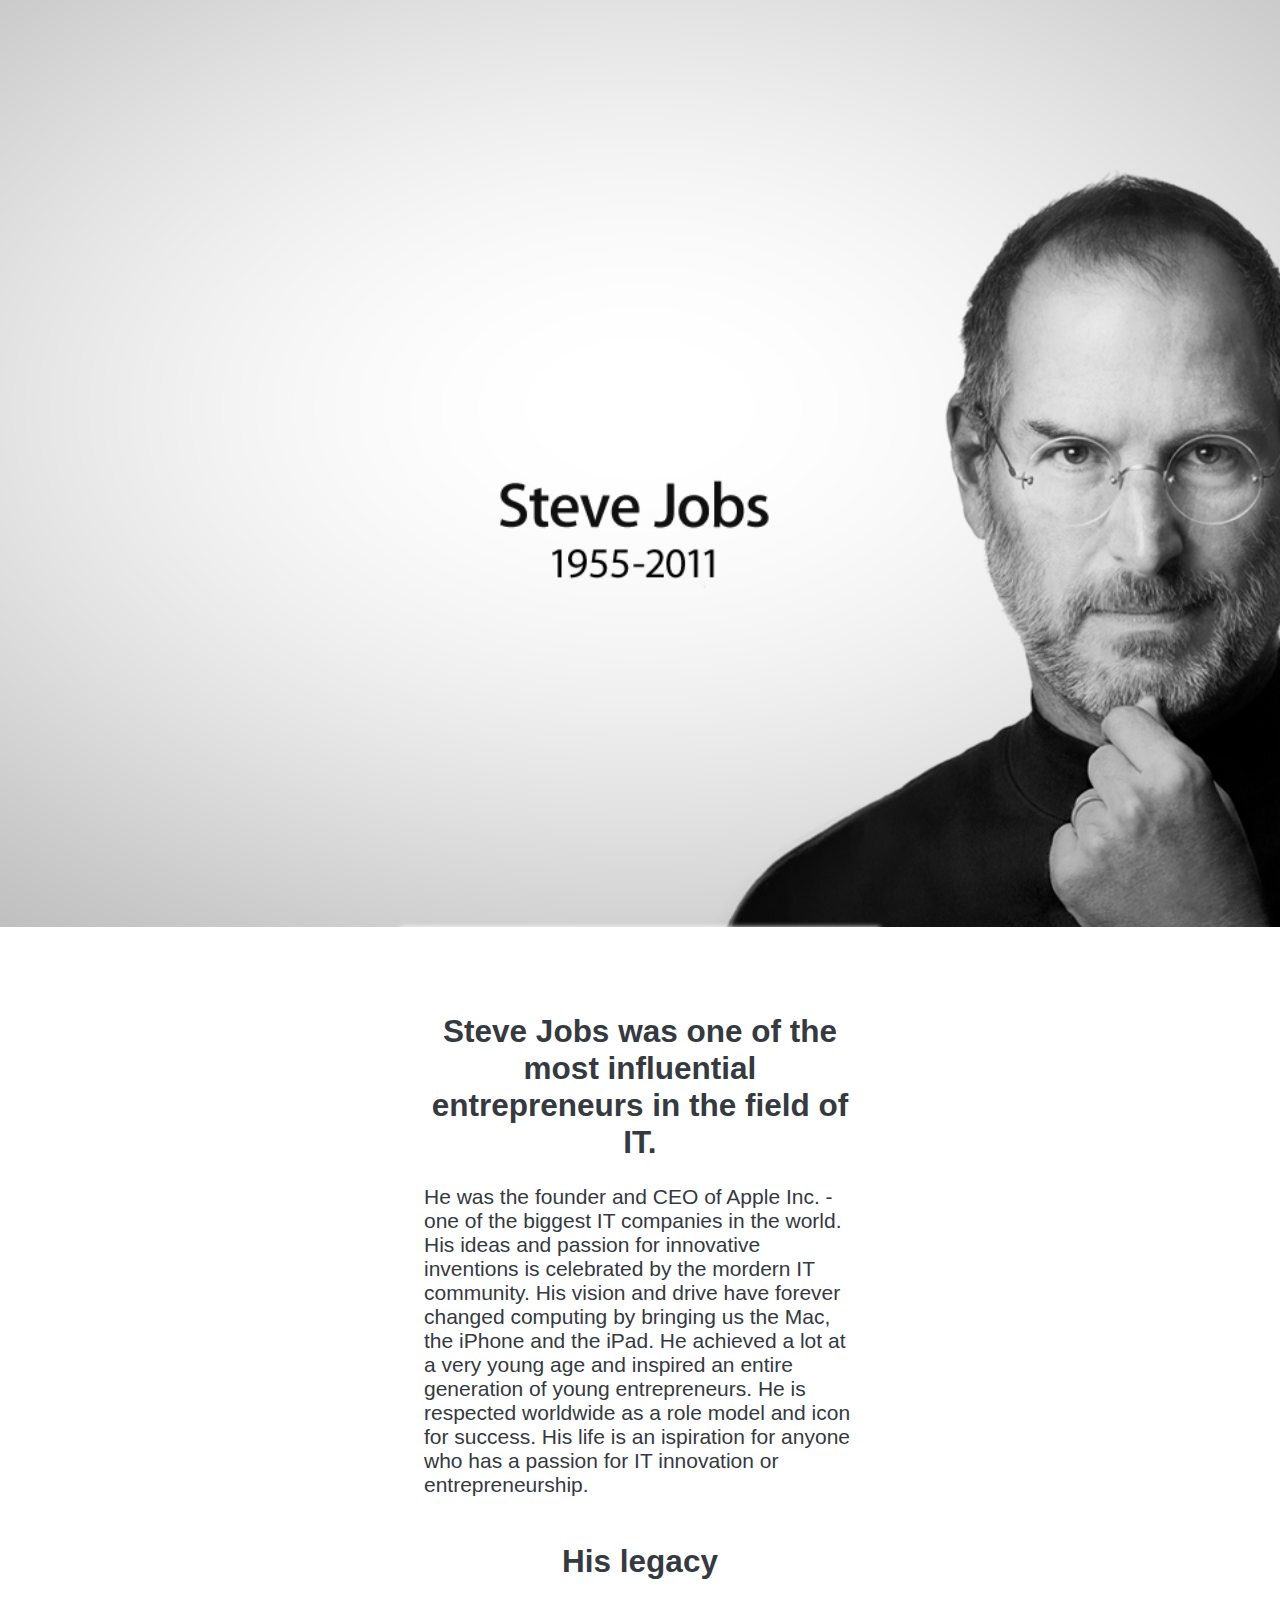
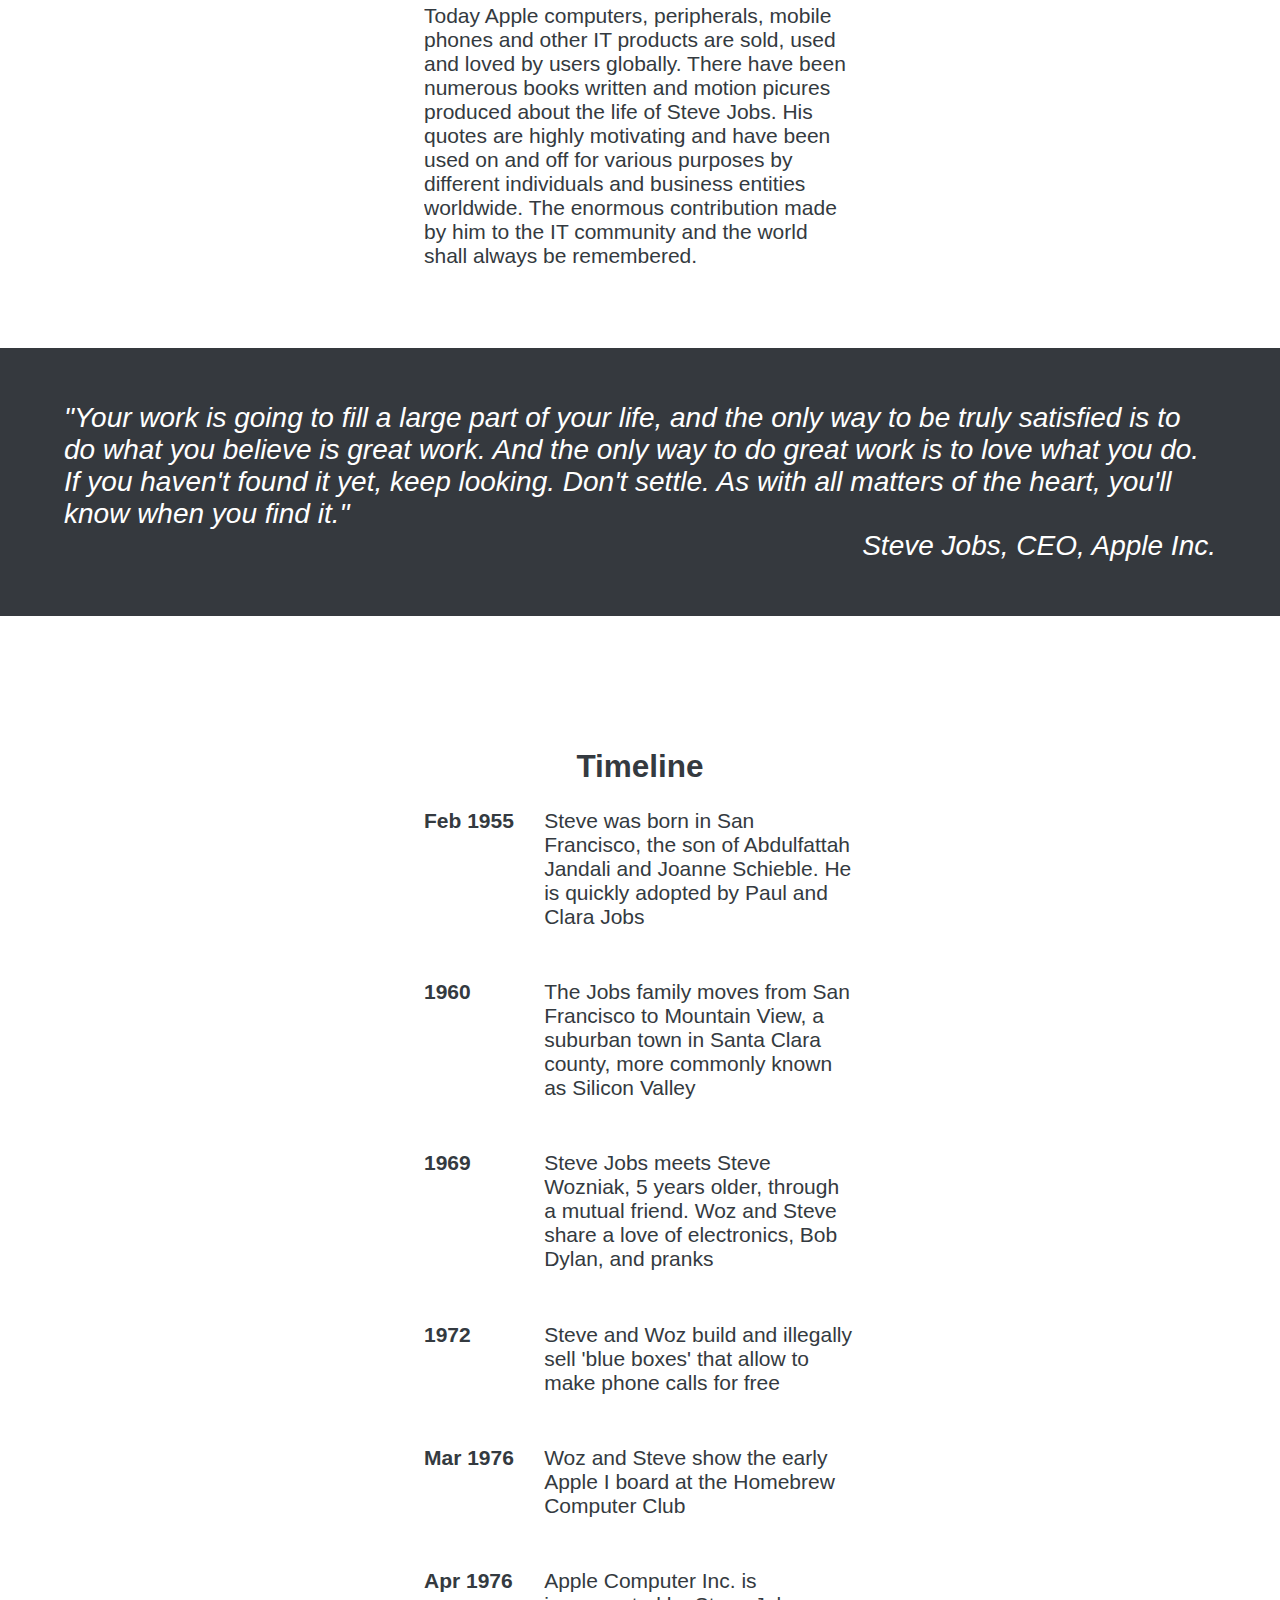
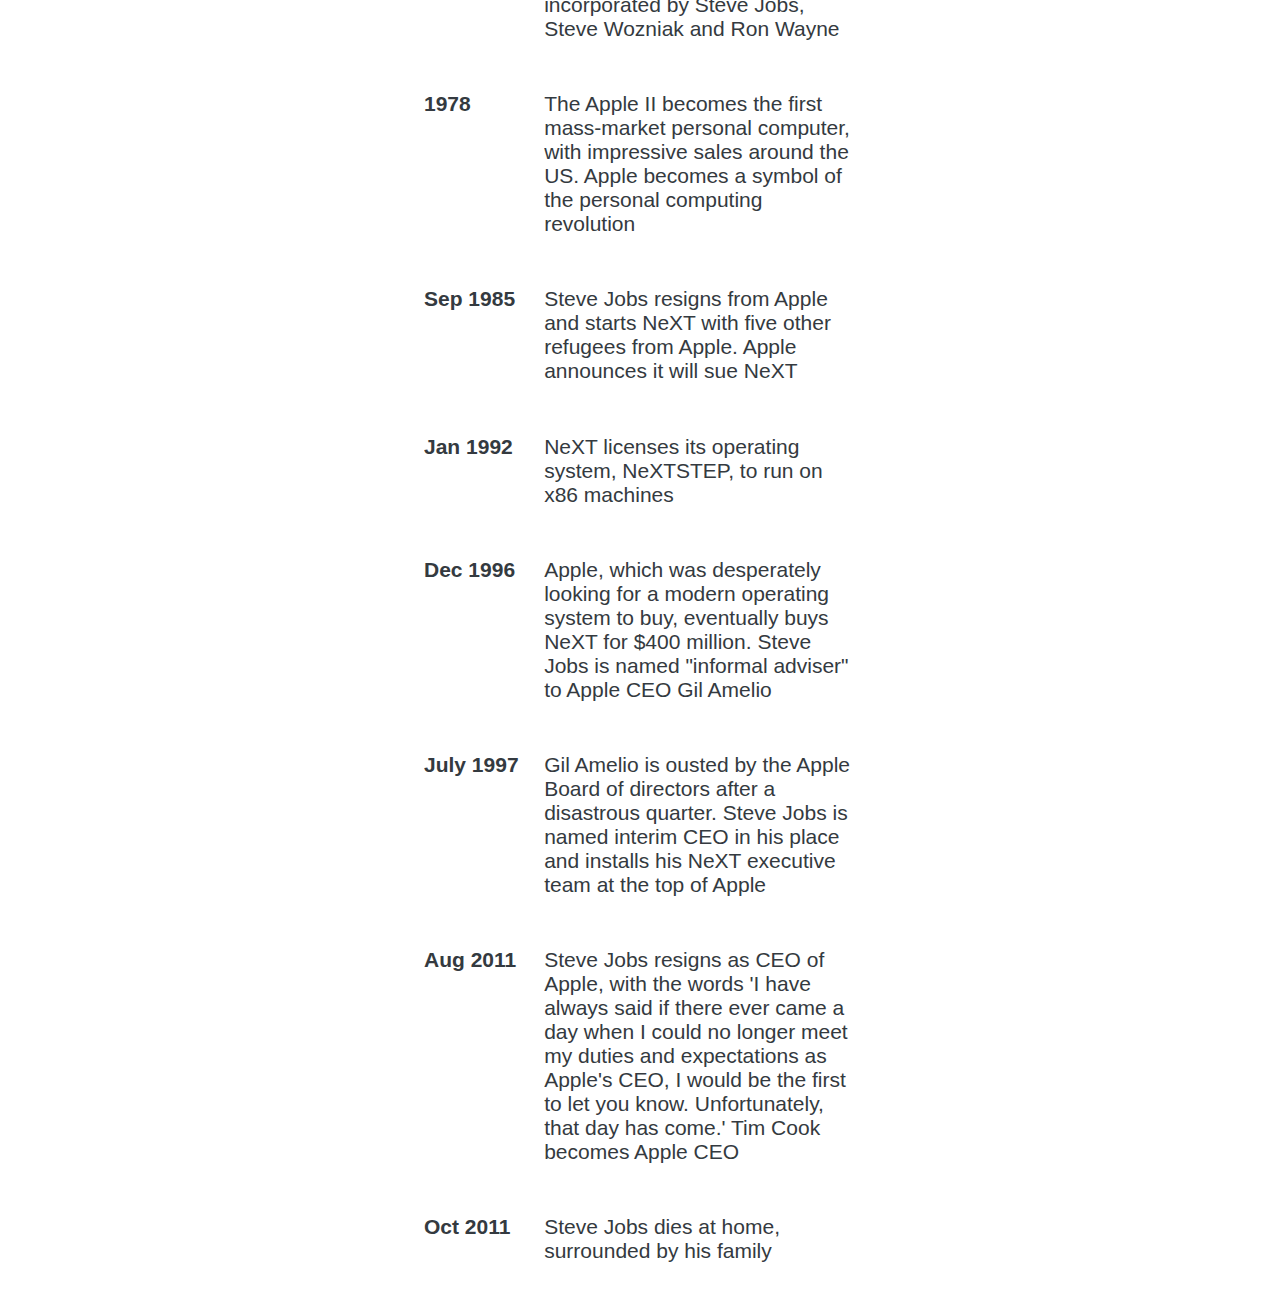
<file: TRIBUTE_PAGE/index.html>
<!DOCTYPE html>
<html lang="en">
  <head>
    <meta charset="UTF-8" />
    <meta http-equiv="X-UA-Compatible" content="IE=edge" />
    <meta name="viewport" content="width=device-width, initial-scale=1.0" />
    <title>Tribute_page "STEVE JOBS"</title>
    <link rel="stylesheet" href="style.css" />
  </head>
  <body class="wrapper">
    <div class="feed">
      <!-- section 1 complete of image -->
    </div>
    <div class="container">
      <div class="paragraph">
        <h2 class="heading">
          Steve Jobs was one of the most influential entrepreneurs in the field
          of IT.
        </h2>
        <p>
          He was the founder and CEO of Apple Inc. - one of the biggest IT
          companies in the world. His ideas and passion for innovative
          inventions is celebrated by the mordern IT community. His vision and
          drive have forever changed computing by bringing us the Mac, the
          iPhone and the iPad. He achieved a lot at a very young age and
          inspired an entire generation of young entrepreneurs. He is respected
          worldwide as a role model and icon for success. His life is an
          ispiration for anyone who has a passion for IT innovation or
          entrepreneurship.
        </p>
      </div>
      <div class="paragraph">
        <h2 class="heading">His legacy</h2>
        <p>
          Today Apple computers, peripherals, mobile phones and other IT
          products are sold, used and loved by users globally. There have been
          numerous books written and motion picures produced about the life of
          Steve Jobs. His quotes are highly motivating and have been used on and
          off for various purposes by different individuals and business
          entities worldwide. The enormous contribution made by him to the IT
          community and the world shall always be remembered.
        </p>
      </div>
    </div>
    <section class="block-quotes">
      <p class="quote">
        "Your work is going to fill a large part of your life, and the only way
        to be truly satisfied is to do what you believe is great work. And the
        only way to do great work is to love what you do. If you haven't found
        it yet, keep looking. Don't settle. As with all matters of the heart,
        you'll know when you find it."
      </p>
      <p class="author">Steve Jobs, CEO, Apple Inc.</p>
    </section>
    <section class="timeline container">
      <h2 class="heading time">Timeline</h2>
      <dl class="grid grid--2-cols">
        <dt>Feb 1955</dt>
        <dd>
          Steve was born in San Francisco, the son of Abdulfattah Jandali and
          Joanne Schieble. He is quickly adopted by Paul and Clara Jobs
        </dd>
        <dt>1960</dt>
        <dd>
          The Jobs family moves from San Francisco to Mountain View, a suburban
          town in Santa Clara county, more commonly known as Silicon Valley
        </dd>
        <dt>1969</dt>
        <dd>
          Steve Jobs meets Steve Wozniak, 5 years older, through a mutual
          friend. Woz and Steve share a love of electronics, Bob Dylan, and
          pranks
        </dd>
        <dt>1972</dt>
        <dd>
          Steve and Woz build and illegally sell 'blue boxes' that allow to make
          phone calls for free
        </dd>
        <dt>Mar 1976</dt>
        <dd>
          Woz and Steve show the early Apple I board at the Homebrew Computer
          Club
        </dd>
        <dt>Apr 1976</dt>
        <dd>
          Apple Computer Inc. is incorporated by Steve Jobs, Steve Wozniak and
          Ron Wayne
        </dd>
        <dt>1978</dt>
        <dd>
          The Apple II becomes the first mass-market personal computer, with
          impressive sales around the US. Apple becomes a symbol of the personal
          computing revolution
        </dd>
        <dt>Sep 1985</dt>
        <dd>
          Steve Jobs resigns from Apple and starts NeXT with five other refugees
          from Apple. Apple announces it will sue NeXT
        </dd>
        <dt>Jan 1992</dt>
        <dd>
          NeXT licenses its operating system, NeXTSTEP, to run on x86 machines
        </dd>
        <dt>Dec 1996</dt>
        <dd>
          Apple, which was desperately looking for a modern operating system to
          buy, eventually buys NeXT for $400 million. Steve Jobs is named
          "informal adviser" to Apple CEO Gil Amelio
        </dd>
        <dt>July 1997</dt>
        <dd>
          Gil Amelio is ousted by the Apple Board of directors after a
          disastrous quarter. Steve Jobs is named interim CEO in his place and
          installs his NeXT executive team at the top of Apple
        </dd>
        <dt>Aug 2011</dt>
        <dd>
          Steve Jobs resigns as CEO of Apple, with the words 'I have always said
          if there ever came a day when I could no longer meet my duties and
          expectations as Apple's CEO, I would be the first to let you know.
          Unfortunately, that day has come.' Tim Cook becomes Apple CEO
        </dd>
        <dt>Oct 2011</dt>
        <dd>Steve Jobs dies at home, surrounded by his family</dd>
      </dl>
    </section>
  </body>
</html>
</file>
<file: TRIBUTE_PAGE/style.css>
* {
  margin: 0;
  padding: 0;
  font-family: -apple-system, BlinkMacSystemFont, "Segoe UI", Roboto, Oxygen,
    Ubuntu, Cantarell, "Open Sans", "Helvetica Neue", sans-serif;
  font-weight: 300;
  overflow-x: hidden;
}
body {
  font-size: 21px;
}
.wrapper {
  color: #343a40;
}
.feed {
  background-image: url(/TRIBUTE_PAGE/images/steve_jobs-wide.jpg);
  /* width: 100vw; */
  object-fit: cover;

  padding: 0;
  margin: 0;
  padding-bottom: 3vh;
  height: 100vh;
  background-position: 50% 70%;
  overflow: hidden;
}
.container {
  padding: 40px 24px;
  margin: 0 400px;
  box-shadow: 0 0 5px #fff;
}
.heading {
  text-align: center;
  font-weight: 700;
  margin-top: 46px;
}
.paragraph p {
  margin-top: 24px;
}
.block-quotes {
  background-color: #272b30ee;
  padding: 6vh 5vw;
  /* padding: 28px 76px; */
  font-style: italic;
  font-size: 28px;
  color: #fff;
  margin-top: 40px;
  margin-bottom: 80px;
  width: auto;
}
.author {
  text-align: right;
}

.grid {
  display: grid;
  column-gap: 1.6rem;
  row-gap: 3.2rem;

  /* margin-bottom: 9.6rem; */
}

/* .grid:last-child {
  margin-bottom: 0;
} */

.grid--2-cols {
  grid-template-columns: repeat(2, auto);
}
dt {
  font-weight: 700;
}
.time {
  margin-top: 12px;
  margin-bottom: 24px;
}
</file>
